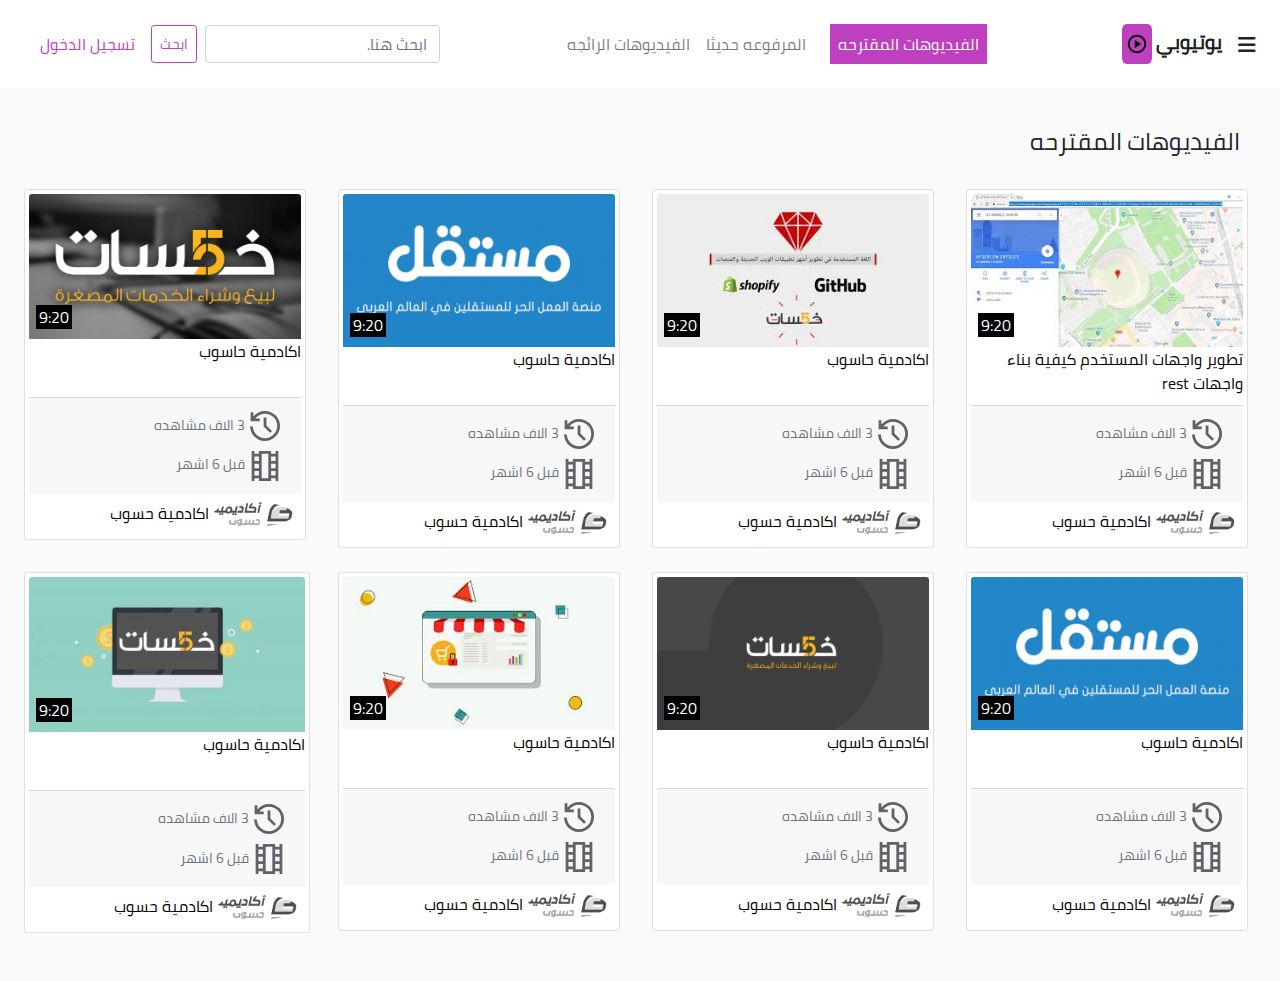
<file: index.html>
<!DOCTYPE html>
<html lang="er" dir="rtl">

<head>
  <meta charset="UTF-8">
  <meta name="viewport" content="width=device-width, initial-scale=1.0">
  <title>يوتيوبي</title>
  <link rel="stylesheet" href="bootstrap.rtl.css">
  <link rel="stylesheet" href="css/style.css">
  <link rel="stylesheet" href="https://cdnjs.cloudflare.com/ajax/libs/font-awesome/6.4.0/css/all.min.css">
  <!-- jQuery and JS bundle w/ Popper.js -->

  <!--fonawsem-->
</head>
<body>
  <div class="layer"></div>
  <div id="top-menu">
    <div class="container-fluid">
      <!--
            navbar(الصنف الرئيسي)
            navbar-expand-lg( تمدد العناصر على طول القائمه ما دامت الشاشه lg or xlg)
            navbar-light bg-light(الاصناف المسوله عن لون القائمه)
            fixed-top(لتثبيت القائمه في اعلى الصفحه) 
            navbar-brand(يستخدم لكتابة العنوان لل قائمه)
            -->
      <nav class="navbar navbar-expand-lg navbar-light bg-light fixed-top p-4">
        <i class="fa-solid fa-bars fa-lg" id="toggler"></i>
       <b> 
        <a class="navbar-brand ms-3" href="index.html">يوتيوبي
        <svg class="icon-video p-1" xmlns="http://www.w3.org/2000/svg" height="40px" viewBox="0 -960 960 960" width="30px" fill="#000000"><path d="m380-300 280-180-280-180v360ZM480-80q-83 0-156-31.5T197-197q-54-54-85.5-127T80-480q0-83 31.5-156T197-763q54-54 127-85.5T480-880q83 0 156 31.5T763-763q54 54 85.5 127T880-480q0 83-31.5 156T763-197q-54 54-127 85.5T480-80Zm0-80q134 0 227-93t93-227q0-134-93-227t-227-93q-134 0-227 93t-93 227q0 134 93 227t227 93Zm0-320Z"/></svg>
      </a>
    </b>
        <!--الزر المسؤل عن اضهار القائمه في حال كانت الشاشات md s xs-->
       
        <!--collapse navbar-collapse(مسؤل عن تنضيم العناصر في القائمه)
      nav-item active(خاصه بالعناصر داخل القائمه )
      nav-link(خاصه في الروابط )
      sr-only(تنسيق المحتوى المخفى المطلوب وجوده من اجل بعض التقنيات مثل قارات الشاشه)
      -->
        <div class="collapse navbar-collapse" id="navbarSupportedContent">
          <ul class="navbar-nav mx-lg-auto">
            <li class="nav-item first-list-element ps-lg-0">
              <a class="nav-link" href="index.html" tabindex="1">الفيديوهات المقترحه </a>
            </li>
            <li class="nav-item ">
              <a class="nav-link ms-lg-3" href="#">المرفوعه حديثا</a>
            </li>
            <!--القائمه المنسدله
        tabindex="1"(لتحديد عناصر القائمه عن طريق ال tap
        اذا كانت القيمه سالبه يعني ان هاذا العنصر معطل
        ويجب اضافت ال aria-disabled="true"
        )
        -->

            <li class="nav-item">
              <a class="nav-link " href="#">  الفيديوهات الرائجه</a>
            </li>
            </ul>


          <!--لاننا نستخدم ملف  css right to lft
          فعندما نريد ان نضيف مسافه على اليمين نضيفها على اليسار والعكس صحيح

          btn-danger(اعطاء لون )
          btn-outline-danger(لون عند التمرير)
          btn-sm(زر صغير)
          btn-block(لمتداد الزر على طول الحاويه)
            -->
          <div class="d-flex my-2 my-lg-0">
            <input class="form-control me-sm-2 form-hide" type="search" placeholder="ابحث هنا." aria-label="Search">
            <button  onclick="location.href='search.html';" class="btn btn-sm my-2 my-sm-0 form-hide" type="submit">ابحث</button>
                        
          </div>
              
        </div>
        <i class="fas fa-search me-4 search-icon"></i><!-- يقونه سوف تضهر عند تصغير حجم الشاشه-->
        <a class="nav-link login" href="#" data-bs-toggle="modal" data-bs-target="#loginModel"
        tabindex="-1"> تسجيل الدخول</a>
      </nav>
      <input type="search" class="form-control search-input " placeholder="ابحث هنا">
      <!-- حقل بحث سوف يضهر عند تصغير الشاشه-->
    <!-- Modal 
 -->
    <div class="modal fade " id="loginModel" tabindex="-1">
      <div class="modal-dialog modal-dialog-centered">
        <div class="modal-content">
          <div class="modal-header">
            <h5 class="modal-title" id="exampleModalLabel">تسجيل الدخول</h5>
            <button type="button" class="btn-close" data-bs-dismiss="modal" aria-label="Close"></button>
          </div>
          <div class="modal-body">
            <form>
              <div class="form-group">
                <label for="email" class="col-form-label">البريد الكتروني</label>
                <input type="email" class="form-control" id="email">
              </div>
              <div class="form-group">
                <label for="password" class="col-form-label">كلمة المرور</label>
                <input type="password" class="form-control" id="password">
              </div>
            </form>
          </div>
          <div class="modal-footer">
            <a href="">نسيت كلمة المرور</a>
            <a href="" class="mx-auto">انشاء حساب</a>
            <button type="button" class="btn btn-outline-primary">دخول</button>
          </div>
        </div>
      </div>
    </div>
    <!--side navbar-->
    <div class="row pt-4">
      <div class="wrap pt-4">
        <div class="sidepar">
          <ul class="list-group list-group-flush ps-1">
              <a href="index.html" class="list-group-item list-group-item-action">
                <i class="fas fa-home me-2 purple"></i>الصفحه الرئيسيه 
              </a>

              <a href="index.html" class="list-group-item list-group-item-action">
                <i class="fa-solid fa-video me-2 purple"></i> الفيديوهات المقترحه
              </a>
              
              <a href="index.html" class="list-group-item list-group-item-action">
                <i class="fa-solid fa-plus me-2 purple"></i> المرفوعه حديثا
              </a>

              <a href="index.html" class="list-group-item list-group-item-action">
                <i class="fa-solid fa-fire me-2 purple"></i>  الفيديوهات الرائجه

              </a>

              <a href="index.html" class="list-group-item list-group-item-action">
                <i class="fa-solid fa-circle-play me-2 purple"></i>    فيديوهاتي
              </a>

              <a href="log.html" class="list-group-item list-group-item-action">
                <i class="fa-solid fa-hourglass me-2 purple"></i>    سجل المشاهده  
              </a>

              <a href="index.html" class="list-group-item list-group-item-action">
                <i class="far fa-share-square me-2 purple"></i> الاشتراكات 
              </a>

              <a href="index.html" class="list-group-item list-group-item-action">
                <i class="fas fa-film me-2 purple"></i>الافلام والعروض
              </a>

              <a href="index.html" class="list-group-item list-group-item-action">
                <i class="fas fa-gamepad me-2 purple"></i>العاب الفيديو
              </a>

              <a href="index.html" class="list-group-item list-group-item-action">
                <i class="fas fa-tshirt me-2 purple"></i>الموضه والجمال 
              </a>

              <a href="index.html" class="list-group-item list-group-item-action">
                <i class="fa-solid fa-book me-2 purple"></i> محتوى تعليمي
              </a>

              <a href="index.html" class="list-group-item list-group-item-action">
                <i class="fas fa-cog me-2 purple"></i> الاعدادات
              </a>

              <a href="index.html" class="list-group-item list-group-item-action">
                <i class="fas fa-question me-2 purple"></i> مساعده
              </a>

              <a href="https://academy.hsoub.com/">
            دورة تطوير واجهات المستخدم<br>
            اكادمية حسوب 2024 &copy;
              </a>
             </ul>
        </div>
      </div>
    </div>
    <!--cards-->
    <br>
    <div class="content  m-4 ">
      <div class="py-3">
        <h4 class="ms-3 my-3">الفيديوهات المقترحه</h4>
      </div>
      <div class="row">
        <div class="col-sm-6 col-md-4 col-lg-3">
          <div class="card mb-4 p-1 ms-2">
            
            <!--icons and time-->
            <div class="card-icons">
              <a href="watch.html">
                <img src="image/restful.jpg" class="card-img-top" alt="...">
                <time>9:20</time>
                <svg class="play" xmlns="http://www.w3.org/2000/svg" height="40px" viewBox="0 -960 960 960" width="40px"><path d="M382-306.67 653.33-480 382-653.33v346.66ZM480-80q-82.33 0-155.33-31.5-73-31.5-127.34-85.83Q143-251.67 111.5-324.67T80-480q0-83 31.5-156t85.83-127q54.34-54 127.34-85.5T480-880q83 0 156 31.5T763-763q54 54 85.5 127T880-480q0 82.33-31.5 155.33-31.5 73-85.5 127.34Q709-143 636-111.5T480-80Zm0-66.67q139.33 0 236.33-97.33t97-236q0-139.33-97-236.33t-236.33-97q-138.67 0-236 97-97.33 97-97.33 236.33 0 138.67 97.33 236 97.33 97.33 236 97.33ZM480-480Z"/></svg>
              </a>
            
            </div>
            <a href="watch.html">
              <div class="card-body p-0">
                <p class="card-title">  تطوير واجهات المستخدم  كيفية بناء واجهات rest</p>
              </div>
            </a>
            <div class="card-footer">
              <small class="text-muted">
                <span class="d-block"><img src="awsem/clock.svg"><span>3 الاف مشاهده</span></span>
                <img src="awsem/film.svg"><span>قبل 6 اشهر</span>
              </small>
            </div>
            <a href="chanel.html">
              <img src="image/HsoubAcademyLogo.png" alt="alternetText" class="rounded-circle my-2 ms-2 img-width" width="100px">
              <span class="card-text">اكادمية حسوب</span>
            </a>
          </div>
        </div>
        <!--cards2-->
        <div class="col-sm-6 col-md-4 col-lg-3">
          <div class="card mb-4 p-1 ms-2">
             <!--icons and time-->
             <div class="card-icons">
              <a href="watch.html">
                <img src="image/ruby1.jpg" class="card-img-top" alt="...">
                <time>9:20</time>
                <svg class="play" xmlns="http://www.w3.org/2000/svg" height="40px" viewBox="0 -960 960 960" width="40px"><path d="M382-306.67 653.33-480 382-653.33v346.66ZM480-80q-82.33 0-155.33-31.5-73-31.5-127.34-85.83Q143-251.67 111.5-324.67T80-480q0-83 31.5-156t85.83-127q54.34-54 127.34-85.5T480-880q83 0 156 31.5T763-763q54 54 85.5 127T880-480q0 82.33-31.5 155.33-31.5 73-85.5 127.34Q709-143 636-111.5T480-80Zm0-66.67q139.33 0 236.33-97.33t97-236q0-139.33-97-236.33t-236.33-97q-138.67 0-236 97-97.33 97-97.33 236.33 0 138.67 97.33 236 97.33 97.33 236 97.33ZM480-480Z"/></svg>
              </a>
            
            </div>
            <a href="watch.html">
              <div class="card-body p-0">
                <p class="card-title">اكادمية حاسوب</p>
              </div>
            </a>
            <div class="card-footer">
              <small class="text-muted">
                <span class="d-block"><img src="awsem/clock.svg"><span>3 الاف مشاهده</span></span>
                <img src="awsem/film.svg"><span>قبل 6 اشهر</span>
              </small>
            </div>
            <a href="chanel.html">
              <img src="image/HsoubAcademyLogo.png" alt="alternetText" class="rounded-circle my-2 ms-2 img-width" width="100px">
              <soan class="card-text">اكادمية حسوب</soan>
            </a>
          </div>
        </div>
        <!--cards 3-->
        <div class="col-sm-6 col-md-4 col-lg-3">
          <div class="card mb-4 p-1 ms-2">
             <!--icons and time-->
             <div class="card-icons">
              <a href="watch.html">
                <img src="image/mostaql.png" class="card-img-top" alt="...">
                <time>9:20</time>
                <svg class="play" xmlns="http://www.w3.org/2000/svg" height="40px" viewBox="0 -960 960 960" width="40px"><path d="M382-306.67 653.33-480 382-653.33v346.66ZM480-80q-82.33 0-155.33-31.5-73-31.5-127.34-85.83Q143-251.67 111.5-324.67T80-480q0-83 31.5-156t85.83-127q54.34-54 127.34-85.5T480-880q83 0 156 31.5T763-763q54 54 85.5 127T880-480q0 82.33-31.5 155.33-31.5 73-85.5 127.34Q709-143 636-111.5T480-80Zm0-66.67q139.33 0 236.33-97.33t97-236q0-139.33-97-236.33t-236.33-97q-138.67 0-236 97-97.33 97-97.33 236.33 0 138.67 97.33 236 97.33 97.33 236 97.33ZM480-480Z"/></svg>
              </a>
            
            </div>
            <a href="watch.html">
              <div class="card-body p-0">
                <p class="card-title">اكادمية حاسوب</p>
              </div>
            </a>
            <div class="card-footer">
              <small class="text-muted">
                <span class="d-block"><img src="awsem/clock.svg"><span>3 الاف مشاهده</span></span>
                <img src="awsem/film.svg"><span>قبل 6 اشهر</span>
              </small>
            </div>
            <a href="chanel.html">
              <img src="image/HsoubAcademyLogo.png" alt="alternetText" class="rounded-circle my-2 ms-2 img-width" width="100px">
              <soan class="card-text">اكادمية حسوب</soan>
            </a>
          </div>
        </div>
        <!--cards 4-->
        <div class="col-sm-6 col-md-4 col-lg-3">
          <div class="card mb-4 p-1 ms-2">
             <!--icons and time-->
             <div class="card-icons">
              <a href="watch.html">
                <img src="image/72img.png" class="card-img-top" alt="...">
                <time>9:20</time>
                <svg class="play" xmlns="http://www.w3.org/2000/svg" height="40px" viewBox="0 -960 960 960" width="40px"><path d="M382-306.67 653.33-480 382-653.33v346.66ZM480-80q-82.33 0-155.33-31.5-73-31.5-127.34-85.83Q143-251.67 111.5-324.67T80-480q0-83 31.5-156t85.83-127q54.34-54 127.34-85.5T480-880q83 0 156 31.5T763-763q54 54 85.5 127T880-480q0 82.33-31.5 155.33-31.5 73-85.5 127.34Q709-143 636-111.5T480-80Zm0-66.67q139.33 0 236.33-97.33t97-236q0-139.33-97-236.33t-236.33-97q-138.67 0-236 97-97.33 97-97.33 236.33 0 138.67 97.33 236 97.33 97.33 236 97.33ZM480-480Z"/></svg>
              </a>
            
            </div>
            <a href="watch.html">
              <div class="card-body p-0">
                <p class="card-title">اكادمية حاسوب</p>
              </div>
            </a>
            <div class="card-footer">
              <small class="text-muted">
                <span class="d-block"><img src="awsem/clock.svg"><span>3 الاف مشاهده</span></span>
                <img src="awsem/film.svg"><span>قبل 6 اشهر</span>
              </small>
            </div>
            <a href="chanel.html">
              <img src="image/HsoubAcademyLogo.png" alt="alternetText" class="rounded-circle my-2 ms-2 img-width" width="100px">
              <span class="card-text">اكادمية حسوب</span>
            </a>
          </div>
        </div>
        <!--cards 5-->
        <div class="col-sm-6 col-md-4 col-lg-3">
          <div class="card mb-4 p-1 ms-2">
             <!--icons and time-->
             <div class="card-icons">
              <a href="watch.html">
                <img src="image/mostaql.png" class="card-img-top" alt="...">
                <time>9:20</time>
                <svg class="play"xmlns="http://www.w3.org/2000/svg" height="40px" viewBox="0 -960 960 960" width="40px"><path d="M382-306.67 653.33-480 382-653.33v346.66ZM480-80q-82.33 0-155.33-31.5-73-31.5-127.34-85.83Q143-251.67 111.5-324.67T80-480q0-83 31.5-156t85.83-127q54.34-54 127.34-85.5T480-880q83 0 156 31.5T763-763q54 54 85.5 127T880-480q0 82.33-31.5 155.33-31.5 73-85.5 127.34Q709-143 636-111.5T480-80Zm0-66.67q139.33 0 236.33-97.33t97-236q0-139.33-97-236.33t-236.33-97q-138.67 0-236 97-97.33 97-97.33 236.33 0 138.67 97.33 236 97.33 97.33 236 97.33ZM480-480Z"/></svg>              </a>
            
            </div>
            <a href="watch.html">
              <div class="card-body p-0">
                <p class="card-title">اكادمية حاسوب</p>
              </div>
            </a>
            <div class="card-footer">
              <small class="text-muted">
                <span class="d-block"><img src="awsem/clock.svg"><span>3 الاف مشاهده</span></span>
                <img src="awsem/film.svg"><span>قبل 6 اشهر</span>
              </small>
            </div>
            <a href="chanel.html">
              <img src="image/HsoubAcademyLogo.png" alt="alternetText" class="rounded-circle my-2 ms-2 img-width" width="100px">
              <span class="card-text">اكادمية حسوب</span>
            </a>
          </div>
        </div>
        <!--cards 6-->
        <div class="col-sm-6 col-md-4 col-lg-3">
          <div class="card mb-4 p-1 ms-2">
             <!--icons and time-->
             <div class="card-icons">
              <a href="watch.html">
                <img src="image/khamsat1.png" class="card-img-top" alt="...">
                <time>9:20</time>
                <svg class="play" xmlns="http://www.w3.org/2000/svg" height="40px" viewBox="0 -960 960 960" width="40px"><path d="M382-306.67 653.33-480 382-653.33v346.66ZM480-80q-82.33 0-155.33-31.5-73-31.5-127.34-85.83Q143-251.67 111.5-324.67T80-480q0-83 31.5-156t85.83-127q54.34-54 127.34-85.5T480-880q83 0 156 31.5T763-763q54 54 85.5 127T880-480q0 82.33-31.5 155.33-31.5 73-85.5 127.34Q709-143 636-111.5T480-80Zm0-66.67q139.33 0 236.33-97.33t97-236q0-139.33-97-236.33t-236.33-97q-138.67 0-236 97-97.33 97-97.33 236.33 0 138.67 97.33 236 97.33 97.33 236 97.33ZM480-480Z"/></svg>
              </a>
            
            </div>
            <a href="watch.html">
              <div class="card-body p-0">
                <p class="card-title">اكادمية حاسوب</p>
              </div>
            </a>
            <div class="card-footer">
              <small class="text-muted">
                <span class="d-block"><img src="awsem/clock.svg"><span>3 الاف مشاهده</span></span>
                <img src="awsem/film.svg"><span>قبل 6 اشهر</span>
              </small>
            </div>
            <a href="chanel.html">
              <img src="image/HsoubAcademyLogo.png" alt="alternetText" class="rounded-circle my-2 ms-2 img-width" width="100px">
              <span class="card-text">اكادمية حسوب</span>
            </a>
          </div>
        </div>
        <!--cards7-->
        <div class="col-sm-6 col-md-4 col-lg-3">
          <div class="card mb-4 p-1 ms-2">
             <!--icons and time-->
             <div class="card-icons">
              <a href="watch.html">
                <img src="image/php.jpg" class="card-img-top" alt="...">
                <time>9:20</time>
                <svg class="play" xmlns="http://www.w3.org/2000/svg" height="40px" viewBox="0 -960 960 960" width="40px"><path d="M382-306.67 653.33-480 382-653.33v346.66ZM480-80q-82.33 0-155.33-31.5-73-31.5-127.34-85.83Q143-251.67 111.5-324.67T80-480q0-83 31.5-156t85.83-127q54.34-54 127.34-85.5T480-880q83 0 156 31.5T763-763q54 54 85.5 127T880-480q0 82.33-31.5 155.33-31.5 73-85.5 127.34Q709-143 636-111.5T480-80Zm0-66.67q139.33 0 236.33-97.33t97-236q0-139.33-97-236.33t-236.33-97q-138.67 0-236 97-97.33 97-97.33 236.33 0 138.67 97.33 236 97.33 97.33 236 97.33ZM480-480Z"/></svg>
              </a>
            
            </div>
            <a href="watch.html">
              <div class="card-body p-0">
                <p class="card-title">اكادمية حاسوب</p>
              </div>
            </a>
            <div class="card-footer">
              <small class="text-muted">
                <span class="d-block"><img src="awsem/clock.svg"><span>3 الاف مشاهده</span></span>
                <img src="awsem/film.svg"><span>قبل 6 اشهر</span>
              </small>
            </div>
            <a href="chanel.html">
              <img src="image/HsoubAcademyLogo.png" alt="alternetText" class="rounded-circle my-2 ms-2 img-width" width="100px">
              <span class="card-text">اكادمية حسوب</span>
            </a>
          </div>
        </div>
        <!--cards 8-->
        <div class="col-sm-6 col-md-4 col-lg-3">
          <!--body-->
          <div class="card mb-4 p-1 ms-1">
             <!--icons and time-->
            <div class="card-icons">
              <a href="watch.html">
                <img src="image/khamsat2.jpg" class="card-img-top" alt="...">
                <time>9:20</time>
                <svg class="play" xmlns="http://www.w3.org/2000/svg" height="40px" viewBox="0 -960 960 960" width="40px"><path d="M382-306.67 653.33-480 382-653.33v346.66ZM480-80q-82.33 0-155.33-31.5-73-31.5-127.34-85.83Q143-251.67 111.5-324.67T80-480q0-83 31.5-156t85.83-127q54.34-54 127.34-85.5T480-880q83 0 156 31.5T763-763q54 54 85.5 127T880-480q0 82.33-31.5 155.33-31.5 73-85.5 127.34Q709-143 636-111.5T480-80Zm0-66.67q139.33 0 236.33-97.33t97-236q0-139.33-97-236.33t-236.33-97q-138.67 0-236 97-97.33 97-97.33 236.33 0 138.67 97.33 236 97.33 97.33 236 97.33ZM480-480Z"/></svg>
              </a>
            
            </div>

            <a href="watch.html">
              <div class="card-body p-0">
                <p class="card-title">اكادمية حاسوب</p>
              </div>
            </a>
            <!--footer-->
            <div class="card-footer">
              <small class="text-muted">
                <span class="d-block"><img src="awsem/clock.svg"><span>3 الاف مشاهده</span></span>
                <img src="awsem/film.svg"><span>قبل 6 اشهر</span>
              </small>
            </div>
            <a href="chanel.html">
              <img src="image/HsoubAcademyLogo.png" alt="alternetText" class="rounded-circle my-2 ms-2 img-width" width="100px">
              <span class="card-text">اكادمية حسوب</span>
            </a>
          </div>
        </div>

      </div>
    </div>
  </div>
</div>

  <script src="https://code.jquery.com/jquery-3.6.0.min.js"></script>

  <script src="js/bootstrap.js"></script>
  <script src="js/popper.min.js"></script>
    <script src="js/index.js"></script>
</body>
</html>
</file>
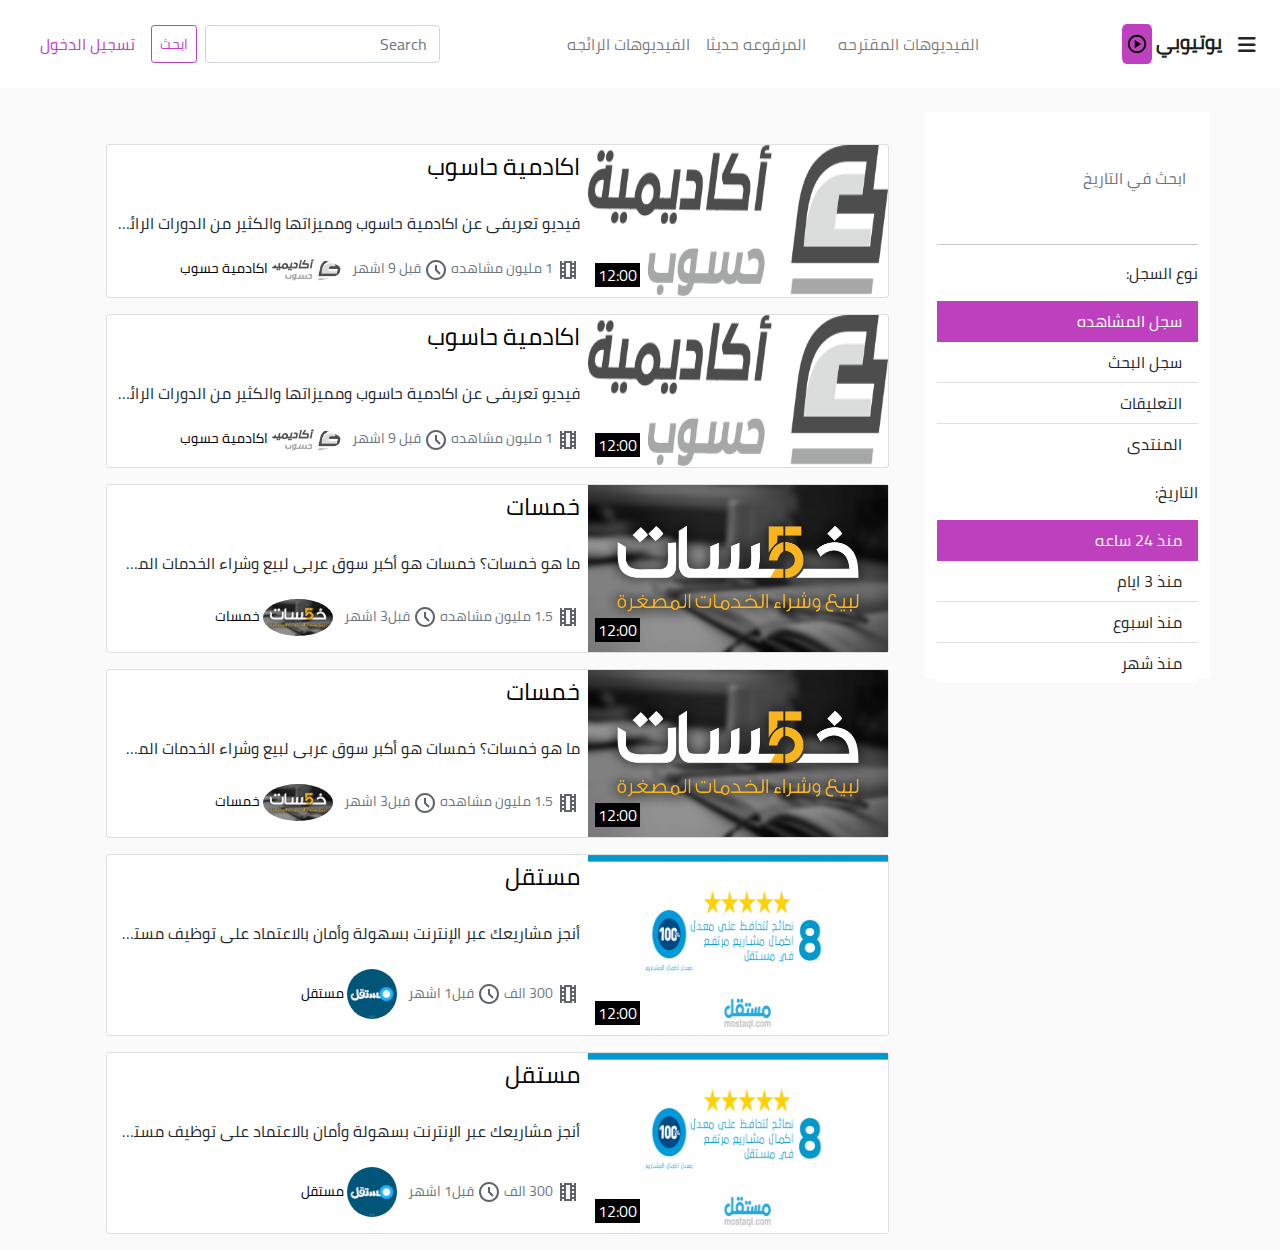
<file: log.html>
<!DOCTYPE html>
<html lang="er" dir="rtl">

<head>
  <meta charset="UTF-8">
  <meta name="viewport" content="width=device-width, initial-scale=1.0">
  <title>سجل يوتيوبي</title>
  <link rel="stylesheet" href="bootstrap.rtl.css">
  <link rel="stylesheet" href="css/style.css">
  <link rel="stylesheet" href="css/log.css">
  <link rel="stylesheet" href="https://cdnjs.cloudflare.com/ajax/libs/font-awesome/6.4.0/css/all.min.css">
  <!-- jQuery and JS bundle w/ Popper.js -->

  <!--fonawsem-->
</head>

<body>
  <div class="layer"></div>

  <div id="top-menu">
    <div class="container-fluid">
      <!--
            navbar(الصنف الرئيسي)
            navbar-expand-lg( تمدد العناصر على طول القائمه ما دامت الشاشه lg or xlg)
            navbar-light bg-light(الاصناف المسوله عن لون القائمه)
            fixed-top(لتثبيت القائمه في اعلى الصفحه) 
            navbar-brand(يستخدم لكتابة العنوان لل قائمه)  
            -->
            <nav class="navbar navbar-expand-lg navbar-light bg-light fixed-top p-4">
              <i class="fa-solid fa-bars fa-lg" id="toggler"></i>
             <b> 
              <a class="navbar-brand ms-3" href="index.html">يوتيوبي
              <svg class="icon-video p-1" xmlns="http://www.w3.org/2000/svg" height="40px" viewBox="0 -960 960 960" width="30px" fill="#000000"><path d="m380-300 280-180-280-180v360ZM480-80q-83 0-156-31.5T197-197q-54-54-85.5-127T80-480q0-83 31.5-156T197-763q54-54 127-85.5T480-880q83 0 156 31.5T763-763q54 54 85.5 127T880-480q0 83-31.5 156T763-197q-54 54-127 85.5T480-80Zm0-80q134 0 227-93t93-227q0-134-93-227t-227-93q-134 0-227 93t-93 227q0 134 93 227t227 93Zm0-320Z"/></svg>
            </a>
          </b>
              <!--الزر المسؤل عن اضهار القائمه في حال كانت الشاشات md s xs-->
             
              <!--collapse navbar-collapse(مسؤل عن تنضيم العناصر في القائمه)
            nav-item active(خاصه بالعناصر داخل القائمه )
            nav-link(خاصه في الروابط )
            sr-only(تنسيق المحتوى المخفى المطلوب وجوده من اجل بعض التقنيات مثل قارات الشاشه)
            -->
              <div class="collapse navbar-collapse" id="navbarSupportedContent">
                <ul class="navbar-nav mx-lg-auto">
                  <li class="nav-item  ps-lg-0">
                    <a class="nav-link" href="index.html" tabindex="1">الفيديوهات المقترحه </a>
                  </li>
                  <li class="nav-item ">
                    <a class="nav-link ms-lg-3" href="#">المرفوعه حديثا</a>
                  </li>
                  <!--القائمه المنسدله
              tabindex="1"(لتحديد عناصر القائمه عن طريق ال tap
              اذا كانت القيمه سالبه يعني ان هاذا العنصر معطل
              ويجب اضافت ال aria-disabled="true"
              )
              -->
      
                  <li class="nav-item">
                    <a class="nav-link " href="#">  الفيديوهات الرائجه</a>
                  </li>
                  </ul>
      
      
                <!--لاننا نستخدم ملف  css right to lft
                فعندما نريد ان نضيف مسافه على اليمين نضيفها على اليسار والعكس صحيح
      
                btn-danger(اعطاء لون )
                btn-outline-danger(لون عند التمرير)
                btn-sm(زر صغير)
                btn-block(لمتداد الزر على طول الحاويه)
                  -->
                <div class="d-flex my-2 my-lg-0">
                  <input class="form-control me-sm-2 form-hide" type="search" placeholder="Search" aria-label="Search">
                  <button  onclick="location.href='search.html';" class="btn btn-sm my-2 my-sm-0 form-hide" type="submit">ابحث</button>
                              
                </div>
                    
              </div>
              <i class="fas fa-search me-4 search-icon"></i>
              <a class="nav-link login" href="#" data-bs-toggle="modal" data-bs-target="#loginModel"
              tabindex="-1"> تسجيل الدخول</a>
            </nav>
            <input type="search" class="form-control search-input rtl" placeholder="ابحث هنا">
      
          <!-- Modal 
       -->
          <div class="modal fade" id="loginModel" tabindex="-1">
            <div class="modal-dialog modal-dialog-centered">
              <div class="modal-content">
                <div class="modal-header">
                  <h5 class="modal-title" id="exampleModalLabel">تسجيل الدخول</h5>
                  <button type="button" class="btn-close" data-bs-dismiss="modal" aria-label="Close"></button>
                </div>
                <div class="modal-body">
                  <form>
                    <div class="form-group">
                      <label for="email" class="col-form-label">البريد الكتروني</label>
                      <input type="email" class="form-control" id="email">
                    </div>
                    <div class="form-group">
                      <label for="password" class="col-form-label">كلمة المرور</label>
                      <input type="password" class="form-control" id="password">
                    </div>
                  </form>
                </div>
                <div class="modal-footer">
                  <a href="">نسيت كلمة المرور</a>
                  <a href="" class="mx-auto">انشاء حساب</a>
                  <button type="button" class="btn btn-outline-primary">دخول</button>
                </div>
              </div>
            </div>
          </div>
          <!--side navbar-->
          <div class="row pt-4">
            <div class="wrap pt-4">
              <div class="sidepar">
                <ul class="list-group list-group-flush ps-0">
                    <a href="index.html" class="list-group-item list-group-item-action">
                      <i class="fas fa-home me-2 purple"></i>الصفحه الرئيسيه 
                    </a>
      
                    <a href="index.html" class="list-group-item list-group-item-action">
                      <i class="fa-solid fa-video me-2 purple"></i> الفيديوهات المقترحه
                    </a>
                    
                    <a href="index.html" class="list-group-item list-group-item-action">
                      <i class="fa-solid fa-plus me-2 purple"></i> المرفوعه حديثا
                    </a>
      
                    <a href="index.html" class="list-group-item list-group-item-action">
                      <i class="fa-solid fa-fire me-2 purple"></i>  الفيديوهات الرائجه
      
                    </a>
      
                    <a href="index.html" class="list-group-item list-group-item-action">
                      <i class="fa-solid fa-circle-play me-2 purple"></i>    فيديوهاتي
                    </a>
      
                    <a href="log.html" class="list-group-item list-group-item-action">
                      <i class="fa-solid fa-hourglass me-2 purple"></i>    سجل المشاهده  
                    </a>
      
                    <a href="index.html" class="list-group-item list-group-item-action">
                      <i class="far fa-share-square me-2 purple"></i> الاشتراكات 
                    </a>
      
                    <a href="index.html" class="list-group-item list-group-item-action">
                      <i class="fas fa-film me-2 purple"></i>الافلام والعروض
                    </a>
      
                    <a href="index.html" class="list-group-item list-group-item-action">
                      <i class="fas fa-gamepad me-2 purple"></i>العاب الفيديو
                    </a>
      
                    <a href="index.html" class="list-group-item list-group-item-action">
                      <i class="fas fa-tshirt me-2 purple"></i>الموضه والجمال 
                    </a>
      
                    <a href="index.html" class="list-group-item list-group-item-action">
                      <i class="fa-solid fa-book me-2 purple"></i> محتوى تعليمي
                    </a>
      
                    <a href="index.html" class="list-group-item list-group-item-action">
                      <i class="fas fa-cog me-2 purple"></i> الاعدادات
                    </a>
      
                    <a href="index.html" class="list-group-item list-group-item-action">
                      <i class="fas fa-question me-2 purple"></i> مساعده
                    </a>
      
                    <a href="https://academy.hsoub.com/">
                  دورة تطوير واجهات المستخدم<br>
                  اكادمية حسوب 2024 &copy;
                    </a>
                   </ul>
              </div>
            </div>
          </div>
          </div>
          </div>
      
   <!--hastory search and list-->
  <div class="hastory-page mt-5">
    <div class="container">
      <div class="row">
        <!--list-->
        <div class="col-lg-3 mt-3 mb-4 list-background-color">
<input type="search" placeholder="ابحث في التاريخ" class="form-control my-5 border-0">
<hr>
<label class="mb-3">نوع السجل:</label>
<div class="list-group  list-group-flush pe-0" id="list-tab">
  <a class="list-group-item list-group-item-action active" id="list-home-list" data-bs-toggle="list" href="#list-home" >سجل المشاهده</a>
  <a class="list-group-item list-group-item-action" id="list-profile-list" data-bs-toggle="list" href="#list-profile">سجل البحث</a>
  <a class="list-group-item list-group-item-action" id="list-messages-list" data-bs-toggle="list" href="#list-messages">التعليقات</a>
  <a class="list-group-item list-group-item-action" id="list-settings-list" data-bs-toggle="list" href="#list-settings">المنتدى</a>
</div>  
<label class="my-3"> التاريخ:</label>
<div class="list-group  list-group-flush pe-0" id="list-tab">
  <a class="list-group-item list-group-item-action active" id="list-home-list" data-bs-toggle="list" href="#list-home"> منذ 24 ساعه</a>
  <a class="list-group-item list-group-item-action" id="list-profile-list" data-bs-toggle="list" href="#list-profile">منذ 3 ايام</a>
  <a class="list-group-item list-group-item-action" id="list-messages-list" data-bs-toggle="list" href="#list-messages">منذ اسبوع </a>
  <a class="list-group-item list-group-item-action" id="list-settings-list" data-bs-toggle="list" href="#list-settings">منذ شهر</a>
</div>       
</div>
        
        <!--history searsh-->
        <div class="col-lg-9 mt-5">
          <div class="container ">
            <div class="row">
                <div class="col-12">
                    <div class="card mb-3">
                        <div class="card-horizontal d-md-flex d-block">
                            <div class="card-icons">
                               <a href="watch.html"><img class="img" src="image/HsoubAcademyLogo.png" alt="Card image cap" width="300px" height="150px"></a>
                               <time>12:00</time>
                               <i class="fas fa-play fa-2x play"></i>
                               <i class="fas fa-times  play remove"></i>
                              </div>
                            <div class="card-body p-2">
                              <a href="watch.html" class="text-decoration-none"> <h4 class="card-title">اكادمية حاسوب</h4></a>
                               <p class="card-text"> فيديو تعريفي عن اكادمية حاسوب ومميزاتها والكثير من الدورات الرائعه التي تقودك للاحتراف في عالم البرمجه فيديو تعريفي عن اكادمية حاسوب ومميزاتها والكثير من الدورات الرائعه التي تقودك للاحتراف في عالم البرمجه</p>
                                <small class="text-muted"><svg xmlns="http://www.w3.org/2000/svg" height="24px" viewBox="0 -960 960 960" width="24px" fill="#5f6368"><path d="M160-120v-720h80v80h80v-80h320v80h80v-80h80v720h-80v-80h-80v80H320v-80h-80v80h-80Zm80-160h80v-80h-80v80Zm0-160h80v-80h-80v80Zm0-160h80v-80h-80v80Zm400 320h80v-80h-80v80Zm0-160h80v-80h-80v80Zm0-160h80v-80h-80v80ZM400-200h160v-560H400v560Zm0-560h160-160Z"/></svg>
                                  1 مليون مشاهده 
                                  <svg xmlns="http://www.w3.org/2000/svg" height="24px" viewBox="0 -960 960 960" width="24px" fill="#5f6368"><path d="m612-292 56-56-148-148v-184h-80v216l172 172ZM480-80q-83 0-156-31.5T197-197q-54-54-85.5-127T80-480q0-83 31.5-156T197-763q54-54 127-85.5T480-880q83 0 156 31.5T763-763q54 54 85.5 127T880-480q0 83-31.5 156T763-197q-54 54-127 85.5T480-80Zm0-400Zm0 320q133 0 226.5-93.5T800-480q0-133-93.5-226.5T480-800q-133 0-226.5 93.5T160-480q0 133 93.5 226.5T480-160Z"/></svg>
                                  قبل 9 اشهر
                                  <a href="chanel.html" class="text-decoration-none block-icon-name">
                                    <img src="image/HsoubAcademyLogo.png" alt="alternetText" class="rounded-circle my-2 ms-2" width="70px">
                                    <span class="card-text">اكادمية حسوب</span>
                                    </a>
                                </small>
      
                              </div>
                        </div>
                       
                    </div>
                </div>
                <div class="col-12">
                  <div class="card mb-3">
                      <div class="card-horizontal d-md-flex d-block">
                          <div class="card-icons">
                             <a href="watch.html"><img class="img" src="image/HsoubAcademyLogo.png" alt="Card image cap" width="300px" height="150px"></a>
                             <time>12:00</time>
                             <i class="fas fa-play fa-2x play"></i>
                             <i class="fas fa-times  play remove"></i>
                            </div>
                          <div class="card-body p-2">
                            <a href="watch.html" class="text-decoration-none"> <h4 class="card-title">اكادمية حاسوب</h4></a>
                             <p class="card-text"> فيديو تعريفي عن اكادمية حاسوب ومميزاتها والكثير من الدورات الرائعه التي تقودك للاحتراف في عالم البرمجه فيديو تعريفي عن اكادمية حاسوب ومميزاتها والكثير من الدورات الرائعه التي تقودك للاحتراف في عالم البرمجه</p>
                              <small class="text-muted"><svg xmlns="http://www.w3.org/2000/svg" height="24px" viewBox="0 -960 960 960" width="24px" fill="#5f6368"><path d="M160-120v-720h80v80h80v-80h320v80h80v-80h80v720h-80v-80h-80v80H320v-80h-80v80h-80Zm80-160h80v-80h-80v80Zm0-160h80v-80h-80v80Zm0-160h80v-80h-80v80Zm400 320h80v-80h-80v80Zm0-160h80v-80h-80v80Zm0-160h80v-80h-80v80ZM400-200h160v-560H400v560Zm0-560h160-160Z"/></svg>
                                1 مليون مشاهده 
                                <svg xmlns="http://www.w3.org/2000/svg" height="24px" viewBox="0 -960 960 960" width="24px" fill="#5f6368"><path d="m612-292 56-56-148-148v-184h-80v216l172 172ZM480-80q-83 0-156-31.5T197-197q-54-54-85.5-127T80-480q0-83 31.5-156T197-763q54-54 127-85.5T480-880q83 0 156 31.5T763-763q54 54 85.5 127T880-480q0 83-31.5 156T763-197q-54 54-127 85.5T480-80Zm0-400Zm0 320q133 0 226.5-93.5T800-480q0-133-93.5-226.5T480-800q-133 0-226.5 93.5T160-480q0 133 93.5 226.5T480-160Z"/></svg>
                                قبل 9 اشهر
                                <a href="chanel.html" class="text-decoration-none block-icon-name">
                                  <img src="image/HsoubAcademyLogo.png" alt="alternetText" class="rounded-circle my-2 ms-2" width="70px">
                                  <span class="card-text">اكادمية حسوب</span>
                                  </a>
                              </small>
      
                            </div>
                      </div>
                     
                  </div>
              </div>
              <div class="col-12">
                <div class="card mb-3">
                    <div class="card-horizontal d-md-flex d-block">
                        <div class="card-icons">
                           <a href="watch.html"><img class="img" src="image/72img.png" alt="Card image cap" width="300px" height="150px">
                          </a>
                          <i class="fas fa-play fa-2x play"></i>
                           <time>12:00</time>
                           <i class="fas fa-times  play remove"></i>
                          </div>
                        <div class="card-body p-2">
                          <a href="watch.html" class="text-decoration-none"> <h4 class="card-title">خمسات </h4></a>
                           <p class="card-text">ما هو خمسات؟ خمسات هو أكبر سوق عربي لبيع وشراء الخدمات المصغرة. يجمع خمسات بين الشباب العربي الموهوب المستعد لتقديم خبراته ومهاراته على شكل خدمات مصغرة بأسعار  </p>
                            <small class="text-muted"><svg xmlns="http://www.w3.org/2000/svg" height="24px" viewBox="0 -960 960 960" width="24px" fill="#5f6368"><path d="M160-120v-720h80v80h80v-80h320v80h80v-80h80v720h-80v-80h-80v80H320v-80h-80v80h-80Zm80-160h80v-80h-80v80Zm0-160h80v-80h-80v80Zm0-160h80v-80h-80v80Zm400 320h80v-80h-80v80Zm0-160h80v-80h-80v80Zm0-160h80v-80h-80v80ZM400-200h160v-560H400v560Zm0-560h160-160Z"/></svg>
                             1.5 مليون مشاهده 
                              <svg xmlns="http://www.w3.org/2000/svg" height="24px" viewBox="0 -960 960 960" width="24px" fill="#5f6368"><path d="m612-292 56-56-148-148v-184h-80v216l172 172ZM480-80q-83 0-156-31.5T197-197q-54-54-85.5-127T80-480q0-83 31.5-156T197-763q54-54 127-85.5T480-880q83 0 156 31.5T763-763q54 54 85.5 127T880-480q0 83-31.5 156T763-197q-54 54-127 85.5T480-80Zm0-400Zm0 320q133 0 226.5-93.5T800-480q0-133-93.5-226.5T480-800q-133 0-226.5 93.5T160-480q0 133 93.5 226.5T480-160Z"/></svg>
                              قبل3 اشهر
                              <a href="chanel.html" class="text-decoration-none block-icon-name">
                                <img src="image/72img.png" alt="alternetText" class="rounded-circle my-2 ms-2" width="70px">
                                <span class="card-text">خمسات</span>
                              </a>
                            </small>
      
                          </div>
                    </div>
                   
                </div>
            </div>
            <div class="col-12">
              <div class="card mb-3">
                  <div class="card-horizontal d-md-flex d-block">
                      <div class="card-icons">
                         <a href="watch.html"><img class="img" src="image/72img.png" alt="Card image cap" width="300px" height="150px"></a>
                         <time>12:00</time>
                         <i class="fas fa-play fa-2x play"></i>
                         <i class="fas fa-times  play remove"></i>
                        </div>
                      <div class="card-body p-2">
                        <a href="watch.html" class="text-decoration-none"> <h4 class="card-title">خمسات </h4></a>
                         <p class="card-text">ما هو خمسات؟ خمسات هو أكبر سوق عربي لبيع وشراء الخدمات المصغرة. يجمع خمسات بين الشباب العربي الموهوب المستعد لتقديم خبراته ومهاراته على شكل خدمات مصغرة بأسعار  </p>
                          <small class="text-muted"><svg xmlns="http://www.w3.org/2000/svg" height="24px" viewBox="0 -960 960 960" width="24px" fill="#5f6368"><path d="M160-120v-720h80v80h80v-80h320v80h80v-80h80v720h-80v-80h-80v80H320v-80h-80v80h-80Zm80-160h80v-80h-80v80Zm0-160h80v-80h-80v80Zm0-160h80v-80h-80v80Zm400 320h80v-80h-80v80Zm0-160h80v-80h-80v80Zm0-160h80v-80h-80v80ZM400-200h160v-560H400v560Zm0-560h160-160Z"/></svg>
                           1.5 مليون مشاهده 
                            <svg xmlns="http://www.w3.org/2000/svg" height="24px" viewBox="0 -960 960 960" width="24px" fill="#5f6368"><path d="m612-292 56-56-148-148v-184h-80v216l172 172ZM480-80q-83 0-156-31.5T197-197q-54-54-85.5-127T80-480q0-83 31.5-156T197-763q54-54 127-85.5T480-880q83 0 156 31.5T763-763q54 54 85.5 127T880-480q0 83-31.5 156T763-197q-54 54-127 85.5T480-80Zm0-400Zm0 320q133 0 226.5-93.5T800-480q0-133-93.5-226.5T480-800q-133 0-226.5 93.5T160-480q0 133 93.5 226.5T480-160Z"/></svg>
                            قبل3 اشهر
                            <a href="chanel.html" class="text-decoration-none block-icon-name">
                              <img src="image/72img.png" alt="alternetText" class="rounded-circle my-2 ms-2" width="70px">
                              <span class="card-text">خمسات</span>
                              </a>
                          </small>
      
                        </div>
                  </div>
                 
              </div>
          </div>
          <div class="col-12">
            <div class="card mb-3">
                <div class="card-horizontal d-md-flex d-block">
                    <div class="card-icons">
                       <a href="watch.html"><img class="img" src="image/mostaql2.png" alt="Card image cap" width="300px" height="150px"></a>
                       <time>12:00</time>
                       <i class="fas fa-play fa-2x play"></i>
                       <i class="fas fa-times  play remove"></i>
                      </div>
                    <div class="card-body p-2">
                      <a href="watch.html" class="text-decoration-none"> <h4 class="card-title">مستقل </h4></a>
                       <p class="card-text">أنجز مشاريعك عبر الإنترنت بسهولة وأمان بالاعتماد على توظيف مستقلين محترفين في البرمجة، تطوير المواقع والتطبيقات، التصميم، التسويق، الترجمة وغيرها من ...  </p>
                        <small class="text-muted"><svg xmlns="http://www.w3.org/2000/svg" height="24px" viewBox="0 -960 960 960" width="24px" fill="#5f6368"><path d="M160-120v-720h80v80h80v-80h320v80h80v-80h80v720h-80v-80h-80v80H320v-80h-80v80h-80Zm80-160h80v-80h-80v80Zm0-160h80v-80h-80v80Zm0-160h80v-80h-80v80Zm400 320h80v-80h-80v80Zm0-160h80v-80h-80v80Zm0-160h80v-80h-80v80ZM400-200h160v-560H400v560Zm0-560h160-160Z"/></svg>
                         300 الف
                          <svg xmlns="http://www.w3.org/2000/svg" height="24px" viewBox="0 -960 960 960" width="24px" fill="#5f6368"><path d="m612-292 56-56-148-148v-184h-80v216l172 172ZM480-80q-83 0-156-31.5T197-197q-54-54-85.5-127T80-480q0-83 31.5-156T197-763q54-54 127-85.5T480-880q83 0 156 31.5T763-763q54 54 85.5 127T880-480q0 83-31.5 156T763-197q-54 54-127 85.5T480-80Zm0-400Zm0 320q133 0 226.5-93.5T800-480q0-133-93.5-226.5T480-800q-133 0-226.5 93.5T160-480q0 133 93.5 226.5T480-160Z"/></svg>
                          قبل1 اشهر
                          <a href="chanel.html" class="text-decoration-none block-icon-name">
                            <img src="image/images.png" alt="alternetText" class="rounded-circle my-2 ms-2" width="50px">
                            <span class="card-text">مستقل</span>
                            </a>
                        </small>
      
                      </div>
                </div>
               
            </div>
        </div>
        <div class="col-12 ">
          <div class="card mb-3">
              <div class="card-horizontal d-md-flex d-block">
                  <div class="card-icons">
                     <a href="watch.html"><img class="img" src="image/mostaql2.png" alt="Card image cap" width="300px" height="150px"></a>
                     <time>12:00</time>
                     <i class="fas fa-play fa-2x play"></i>
                     <i class="fas fa-times  play remove"></i>
                    </div>
                  <div class="card-body p-2">
                    <a href="watch.html" class="text-decoration-none"> <h4 class="card-title">مستقل </h4></a>
                     <p class="card-text">أنجز مشاريعك عبر الإنترنت بسهولة وأمان بالاعتماد على توظيف مستقلين محترفين في البرمجة، تطوير المواقع والتطبيقات، التصميم، التسويق، الترجمة وغيرها من ...  </p>
                      <small class="text-muted"><svg xmlns="http://www.w3.org/2000/svg" height="24px" viewBox="0 -960 960 960" width="24px" fill="#5f6368"><path d="M160-120v-720h80v80h80v-80h320v80h80v-80h80v720h-80v-80h-80v80H320v-80h-80v80h-80Zm80-160h80v-80h-80v80Zm0-160h80v-80h-80v80Zm0-160h80v-80h-80v80Zm400 320h80v-80h-80v80Zm0-160h80v-80h-80v80Zm0-160h80v-80h-80v80ZM400-200h160v-560H400v560Zm0-560h160-160Z"/></svg>
                       300 الف
                        <svg xmlns="http://www.w3.org/2000/svg" height="24px" viewBox="0 -960 960 960" width="24px" fill="#5f6368"><path d="m612-292 56-56-148-148v-184h-80v216l172 172ZM480-80q-83 0-156-31.5T197-197q-54-54-85.5-127T80-480q0-83 31.5-156T197-763q54-54 127-85.5T480-880q83 0 156 31.5T763-763q54 54 85.5 127T880-480q0 83-31.5 156T763-197q-54 54-127 85.5T480-80Zm0-400Zm0 320q133 0 226.5-93.5T800-480q0-133-93.5-226.5T480-800q-133 0-226.5 93.5T160-480q0 133 93.5 226.5T480-160Z"/></svg>
                        قبل1 اشهر
                        <a href="chanel.html" class="text-decoration-none block-icon-name">
                          <img src="image/images.png" alt="alternetText" class="rounded-circle my-2 ms-2" width="50px">
                          <span class="card-text">مستقل</span>
                          </a>
                      </small>
      
                    </div>
              </div>
             
          </div>
      </div>
            </div>
        </div>
        </div>
      </div>
    </div>
  </div>


  <script src="https://code.jquery.com/jquery-3.6.0.min.js"></script>

  <script src="js/bootstrap.js"></script>
  <script src="js/popper.min.js"></script>
    <script src="js/index.js"></script>
    <script src="js/log.js"></script>
</body>

</html>
</file>
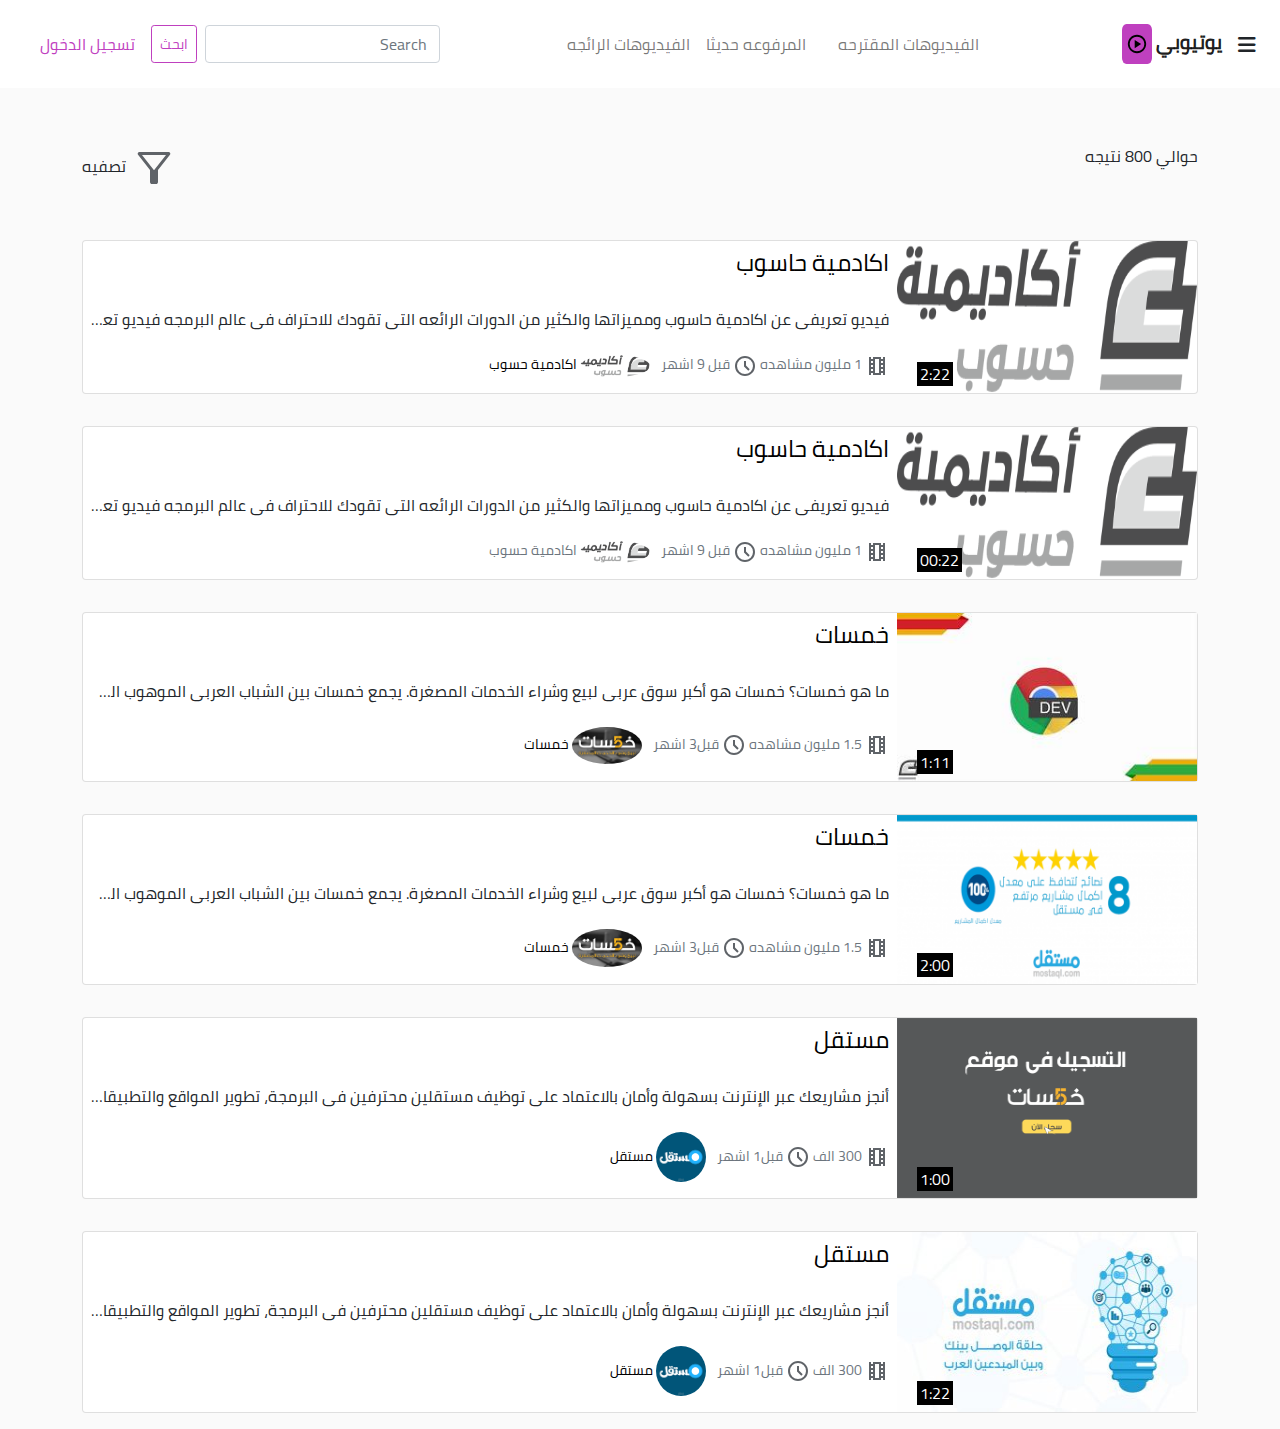
<file: search.html>
<!DOCTYPE html>
<html lang="er" dir="rtl">

<head>
  <meta charset="UTF-8">
  <meta name="viewport" content="width=device-width, initial-scale=1.0">
  <title>يوتيوبي نتائج البحث</title>
  <link rel="stylesheet" href="bootstrap.rtl.css">
  <link rel="stylesheet" href="css/style.css">
  <link rel="stylesheet" href="css/search.css">

  <link rel="stylesheet" href="https://cdnjs.cloudflare.com/ajax/libs/font-awesome/6.4.0/css/all.min.css">
  <!-- jQuery and JS bundle w/ Popper.js -->

  <!--fonawsem-->
</head>

<body>
  <div class="layer"></div>

  <div id="top-menu">
    <div class="container-fluid">
      <!--
            navbar(الصنف الرئيسي)
            navbar-expand-lg( تمدد العناصر على طول القائمه ما دامت الشاشه lg or xlg)
            navbar-light bg-light(الاصناف المسوله عن لون القائمه)
            fixed-top(لتثبيت القائمه في اعلى الصفحه) 
            navbar-brand(يستخدم لكتابة العنوان لل قائمه)  
            -->
            <nav class="navbar navbar-expand-lg navbar-light bg-light fixed-top p-4">
              <i class="fa-solid fa-bars fa-lg" id="toggler"></i>
             <b> 
              <a class="navbar-brand ms-3" href="index.html">يوتيوبي
              <svg class="icon-video p-1" xmlns="http://www.w3.org/2000/svg" height="40px" viewBox="0 -960 960 960" width="30px" fill="#000000"><path d="m380-300 280-180-280-180v360ZM480-80q-83 0-156-31.5T197-197q-54-54-85.5-127T80-480q0-83 31.5-156T197-763q54-54 127-85.5T480-880q83 0 156 31.5T763-763q54 54 85.5 127T880-480q0 83-31.5 156T763-197q-54 54-127 85.5T480-80Zm0-80q134 0 227-93t93-227q0-134-93-227t-227-93q-134 0-227 93t-93 227q0 134 93 227t227 93Zm0-320Z"/></svg>
            </a>
          </b>
              <!--الزر المسؤل عن اضهار القائمه في حال كانت الشاشات md s xs-->
             
              <!--collapse navbar-collapse(مسؤل عن تنضيم العناصر في القائمه)
            nav-item active(خاصه بالعناصر داخل القائمه )
            nav-link(خاصه في الروابط )
            sr-only(تنسيق المحتوى المخفى المطلوب وجوده من اجل بعض التقنيات مثل قارات الشاشه)
            -->
              <div class="collapse navbar-collapse" id="navbarSupportedContent">
                <ul class="navbar-nav mx-lg-auto">
                  <li class="nav-item ps-lg-0">
                    <a class="nav-link" href="index.html" tabindex="1">الفيديوهات المقترحه </a>
                  </li>
                  <li class="nav-item ">
                    <a class="nav-link ms-lg-3" href="#">المرفوعه حديثا</a>
                  </li>
                  <!--القائمه المنسدله
              tabindex="1"(لتحديد عناصر القائمه عن طريق ال tap
              اذا كانت القيمه سالبه يعني ان هاذا العنصر معطل
              ويجب اضافت ال aria-disabled="true"
              )
              -->
      
                  <li class="nav-item">
                    <a class="nav-link " href="#">  الفيديوهات الرائجه</a>
                  </li>
                  </ul>
      
      
                <!--لاننا نستخدم ملف  css right to lft
                فعندما نريد ان نضيف مسافه على اليمين نضيفها على اليسار والعكس صحيح
      
                btn-danger(اعطاء لون )
                btn-outline-danger(لون عند التمرير)
                btn-sm(زر صغير)
                btn-block(لمتداد الزر على طول الحاويه)
                  -->
                <div class="d-flex my-2 my-lg-0 ">
                  <input class="form-control me-sm-2 form-hide" type="search" placeholder="Search" aria-label="Search">
                  <button  onclick="location.href='search.html';" class="btn btn-sm my-2 my-sm-0 form-hide" type="submit">ابحث</button>
                              
                </div>
                    
              </div>
              <i class="fas fa-search me-4 search-icon"></i>
              <a class="nav-link login" href="#" data-bs-toggle="modal" data-bs-target="#loginModel"
              tabindex="-1"> تسجيل الدخول</a>
            </nav>
            <input type="search" class="form-control search-input rtl" placeholder="ابحث هنا">
      
          <!-- Modal 
       -->
          <div class="modal fade" id="loginModel" tabindex="-1">
            <div class="modal-dialog modal-dialog-centered">
              <div class="modal-content">
                <div class="modal-header">
                  <h5 class="modal-title" id="exampleModalLabel">تسجيل الدخول</h5>
                  <button type="button" class="btn-close" data-bs-dismiss="modal" aria-label="Close"></button>
                </div>
                <div class="modal-body">
                  <form>
                    <div class="form-group">
                      <label for="email" class="col-form-label">البريد الكتروني</label>
                      <input type="email" class="form-control" id="email">
                    </div>
                    <div class="form-group">
                      <label for="password" class="col-form-label">كلمة المرور</label>
                      <input type="password" class="form-control" id="password">
                    </div>
                  </form>
                </div>
                <div class="modal-footer">
                  <a href="">نسيت كلمة المرور</a>
                  <a href="" class="mx-auto">انشاء حساب</a>
                  <button type="button" class="btn btn-outline-primary">دخول</button>
                </div>
              </div>
            </div>
          </div>
          <!--side navbar-->
          <div class="row pt-4">
            <div class="wrap pt-4">
              <div class="sidepar">
                <ul class="list-group list-group-flush ps-0">
                    <a href="index.html" class="list-group-item list-group-item-action">
                      <i class="fas fa-home me-2 purple"></i>الصفحه الرئيسيه 
                    </a>
      
                    <a href="index.html" class="list-group-item list-group-item-action">
                      <i class="fa-solid fa-video me-2 purple"></i> الفيديوهات المقترحه
                    </a>
                    
                    <a href="index.html" class="list-group-item list-group-item-action">
                      <i class="fa-solid fa-plus me-2 purple"></i> المرفوعه حديثا
                    </a>
      
                    <a href="index.html" class="list-group-item list-group-item-action">
                      <i class="fa-solid fa-fire me-2 purple"></i>  الفيديوهات الرائجه
      
                    </a>
      
                    <a href="index.html" class="list-group-item list-group-item-action">
                      <i class="fa-solid fa-circle-play me-2 purple"></i>    فيديوهاتي
                    </a>
      
                    <a href="log.html" class="list-group-item list-group-item-action">
                      <i class="fa-solid fa-hourglass me-2 purple"></i>    سجل المشاهده  
                    </a>
      
                    <a href="index.html" class="list-group-item list-group-item-action">
                      <i class="far fa-share-square me-2 purple"></i> الاشتراكات 
                    </a>
      
                    <a href="index.html" class="list-group-item list-group-item-action">
                      <i class="fas fa-film me-2 purple"></i>الافلام والعروض
                    </a>
      
                    <a href="index.html" class="list-group-item list-group-item-action">
                      <i class="fas fa-gamepad me-2 purple"></i>العاب الفيديو
                    </a>
      
                    <a href="index.html" class="list-group-item list-group-item-action">
                      <i class="fas fa-tshirt me-2 purple"></i>الموضه والجمال 
                    </a>
      
                    <a href="index.html" class="list-group-item list-group-item-action">
                      <i class="fa-solid fa-book me-2 purple"></i> محتوى تعليمي
                    </a>
      
                    <a href="index.html" class="list-group-item list-group-item-action">
                      <i class="fas fa-cog me-2 purple"></i> الاعدادات
                    </a>
      
                    <a href="index.html" class="list-group-item list-group-item-action">
                      <i class="fas fa-question me-2 purple"></i> مساعده
                    </a>
      
                    <a href="https://academy.hsoub.com/">
                  دورة تطوير واجهات المستخدم<br>
                  اكادمية حسوب 2024 &copy;
                    </a>
                   </ul>
              </div>
            </div>
          </div>
  </div>

  <!--header search-->
  <div class="search-header pt-5 mt-5">
    <div class="container">
      <div class="row">
<div class="col-6">
حوالي 800 نتيجه
</div> 
<div class="col-6">
<span class="float-end">
  <svg class="icon-search" xmlns="http://www.w3.org/2000/svg" height="48px" viewBox="0 -960 960 960" width="48px" fill="#5f6368"><path d="M440-160q-17 0-28.5-11.5T400-200v-240L161-745q-14-17-4-36t31-19h584q21 0 31 19t-4 36L560-440v240q0 17-11.5 28.5T520-160h-80Zm40-276 240-304H240l240 304Zm0 0Z"/></svg>  تصفيه
</span>
</div> 
      </div>
      <!--انشاء القوائم -->
      <div class="row mt-3">
        <div class="col-md-6 col-lg-3 filter-column">
<div class="text-center">تاريخ التحميل</div>
<hr>
  <label class="d-block">
    <input type="radio" name="checkboxInputName">
    <span>اخر ساعه</span>
  </label>
  <label class="d-block">
    <input type="radio" name="checkboxInputName">
    <span>اليوم</span>
  </label>
  <label class="d-block">
    <input type="radio" name="checkboxInputName">
    <span>هذا الاسبوع</span>
  </label>
  <label class="d-block">
    <input type="radio" name="checkboxInputName">
    <span>هذا الشهر</span>
  </label>
  <label class="d-block">
    <input type="radio" name="checkboxInputName">
    <span>هذا العام</span>
  </label>
        </div>
        <div class="col-md-6 col-lg-3 filter-column">
          <div class="text-center">النوع</div>
          <hr>
            <label class="d-block">
              <input type="radio" name="checkboxInputName2">
              <span>فيديو</span>
            </label>
            <label class="d-block">
              <input type="radio" name="checkboxInputName2">
              <span>قناه</span>
            </label>
            <label class="d-block">
              <input type="radio" name="checkboxInputName2">
              <span>قائمة تشغيل</span>
            </label>
            <label class="d-block">
              <input type="radio" name="checkboxInputName2">
              <span>فيلم</span>
            </label>
            <label class="d-block">
              <input type="radio" name="checkboxInputName2">
              <span>عرض</span>
            </label>
                  </div>

        <div class="col-md-6 col-lg-3 filter-column">
<div class="text-center">التصنيف بحسب</div>
<hr>
  <label class="d-block">
    <input type="radio" name="checkboxInputName3">
<span>مدئ الصلة</span>
  </label>
  <label class="d-block">
    <input type="radio" name="checkboxInputName3">
    <span>تاريخ التحميل</span>
  </label>
  <label class="d-block">
    <input type="radio" name="checkboxInputName3">
    <span>عدد المشاهدات</span>
  </label>
  <label class="d-block">
    <input type="radio" name="checkboxInputName3">
    <span>التقييم</span>
  </label>
          </div>

        <div class="col-md-6 col-lg-3 filter-column">
<div class="text-center">المدة</div>
<hr>
  <label class="d-block">
    <input type="radio" name="checkboxInputName4">
    <span>قصير اقل من(4 دقائق)</span>
  </label>
  <label class="d-block">
    <input type="radio" name="checkboxInputName4">
    <span>طويل (اكثر من 20 دقيقه)</span>
  </label>
 
        </div>

      
      </div>
    </div>
    <!--horizontal card-->
    <div class="container mt-3">
      <div class="row">
          <div class="col-12 my-3">
              <div class="card">
                  <div class="card-horizontal d-md-flex d-block">
                      <div class="card-icons">
                         <a href="watch.html"><img class="img" src="image/HsoubAcademyLogo.png" alt="Card image cap" width="300px" height="150px"></a>
                         <time>2:22</time>
                         <i class="fas fa-play fa-2x play"></i>
                        </div>
                      <div class="card-body p-2">
                        <a href="watch.html" class="text-decoration-none"> <h4 class="card-title">اكادمية حاسوب</h4></a>
                         <p class="card-text"> فيديو تعريفي عن اكادمية حاسوب ومميزاتها والكثير من الدورات الرائعه التي تقودك للاحتراف في عالم البرمجه فيديو تعريفي عن اكادمية حاسوب ومميزاتها والكثير من الدورات الرائعه التي تقودك للاحتراف في عالم البرمجه</p>
                          <small class="text-muted"><svg xmlns="http://www.w3.org/2000/svg" height="24px" viewBox="0 -960 960 960" width="24px" fill="#5f6368"><path d="M160-120v-720h80v80h80v-80h320v80h80v-80h80v720h-80v-80h-80v80H320v-80h-80v80h-80Zm80-160h80v-80h-80v80Zm0-160h80v-80h-80v80Zm0-160h80v-80h-80v80Zm400 320h80v-80h-80v80Zm0-160h80v-80h-80v80Zm0-160h80v-80h-80v80ZM400-200h160v-560H400v560Zm0-560h160-160Z"/></svg>
                            1 مليون مشاهده 
                            <svg xmlns="http://www.w3.org/2000/svg" height="24px" viewBox="0 -960 960 960" width="24px" fill="#5f6368"><path d="m612-292 56-56-148-148v-184h-80v216l172 172ZM480-80q-83 0-156-31.5T197-197q-54-54-85.5-127T80-480q0-83 31.5-156T197-763q54-54 127-85.5T480-880q83 0 156 31.5T763-763q54 54 85.5 127T880-480q0 83-31.5 156T763-197q-54 54-127 85.5T480-80Zm0-400Zm0 320q133 0 226.5-93.5T800-480q0-133-93.5-226.5T480-800q-133 0-226.5 93.5T160-480q0 133 93.5 226.5T480-160Z"/></svg>
                            قبل 9 اشهر
                            <a href="chanel.html" class="text-decoration-none block-icon-name">
                              <img src="image/HsoubAcademyLogo.png" alt="alternetText" class="rounded-circle my-2 ms-2" width="70px">
                              <span class="card-text">اكادمية حسوب</span>
                              </a>
                          </small>

                        </div>
                  </div>
                 
              </div>
          </div>
          <div class="col-12 my-3">
            <div class="card">
                <div class="card-horizontal d-md-flex d-block">
                    <div class="card-icons">
                       <a href="watch.html"><img class="img" src="image/HsoubAcademyLogo.png" alt="Card image cap" width="300px" height="150px"></a>
                       <time>00:22</time>
                       <i class="fas fa-play fa-2x play"></i>
                      </div>
                    <div class="card-body p-2">
                      <a href="watch.html" class="text-decoration-none"> <h4 class="card-title">اكادمية حاسوب</h4></a>
                       <p class="card-text"> فيديو تعريفي عن اكادمية حاسوب ومميزاتها والكثير من الدورات الرائعه التي تقودك للاحتراف في عالم البرمجه فيديو تعريفي عن اكادمية حاسوب ومميزاتها والكثير من الدورات الرائعه التي تقودك للاحتراف في عالم البرمجه</p>
                        <small class="text-muted"><svg xmlns="http://www.w3.org/2000/svg" height="24px" viewBox="0 -960 960 960" width="24px" fill="#5f6368"><path d="M160-120v-720h80v80h80v-80h320v80h80v-80h80v720h-80v-80h-80v80H320v-80h-80v80h-80Zm80-160h80v-80h-80v80Zm0-160h80v-80h-80v80Zm0-160h80v-80h-80v80Zm400 320h80v-80h-80v80Zm0-160h80v-80h-80v80Zm0-160h80v-80h-80v80ZM400-200h160v-560H400v560Zm0-560h160-160Z"/></svg>
                          1 مليون مشاهده 
                          <svg xmlns="http://www.w3.org/2000/svg" height="24px" viewBox="0 -960 960 960" width="24px" fill="#5f6368"><path d="m612-292 56-56-148-148v-184h-80v216l172 172ZM480-80q-83 0-156-31.5T197-197q-54-54-85.5-127T80-480q0-83 31.5-156T197-763q54-54 127-85.5T480-880q83 0 156 31.5T763-763q54 54 85.5 127T880-480q0 83-31.5 156T763-197q-54 54-127 85.5T480-80Zm0-400Zm0 320q133 0 226.5-93.5T800-480q0-133-93.5-226.5T480-800q-133 0-226.5 93.5T160-480q0 133 93.5 226.5T480-160Z"/></svg>
                          قبل 9 اشهر
                         <a href="chanel.html" class="text-decoration-none block-icon-name"></a>
                            <img src="image/HsoubAcademyLogo.png" alt="alternetText" class="rounded-circle my-2 ms-2" width="70px">
                            <span class="card-text">اكادمية حسوب</span>
                            </a>
                         
                        </small>

                      </div>
                </div>
               
            </div>
        </div>
        <div class="col-12 my-3">
          <div class="card">
              <div class="card-horizontal d-md-flex d-block">
                  <div class="card-icons">
                     <a href="watch.html"><img class="img" src="image/devtools.jpg" alt="Card image cap" width="300px" height="150px"></a>
                     <time>1:11</time>
                     <i class="fas fa-play fa-2x play"></i>
                    </div>
                  <div class="card-body p-2">
                    <a href="watch.html" class="text-decoration-none"> <h4 class="card-title">خمسات </h4></a>
                     <p class="card-text">ما هو خمسات؟ خمسات هو أكبر سوق عربي لبيع وشراء الخدمات المصغرة. يجمع خمسات بين الشباب العربي الموهوب المستعد لتقديم خبراته ومهاراته على شكل خدمات مصغرة بأسعار  </p>
                      <small class="text-muted"><svg xmlns="http://www.w3.org/2000/svg" height="24px" viewBox="0 -960 960 960" width="24px" fill="#5f6368"><path d="M160-120v-720h80v80h80v-80h320v80h80v-80h80v720h-80v-80h-80v80H320v-80h-80v80h-80Zm80-160h80v-80h-80v80Zm0-160h80v-80h-80v80Zm0-160h80v-80h-80v80Zm400 320h80v-80h-80v80Zm0-160h80v-80h-80v80Zm0-160h80v-80h-80v80ZM400-200h160v-560H400v560Zm0-560h160-160Z"/></svg>
                       1.5 مليون مشاهده 
                        <svg xmlns="http://www.w3.org/2000/svg" height="24px" viewBox="0 -960 960 960" width="24px" fill="#5f6368"><path d="m612-292 56-56-148-148v-184h-80v216l172 172ZM480-80q-83 0-156-31.5T197-197q-54-54-85.5-127T80-480q0-83 31.5-156T197-763q54-54 127-85.5T480-880q83 0 156 31.5T763-763q54 54 85.5 127T880-480q0 83-31.5 156T763-197q-54 54-127 85.5T480-80Zm0-400Zm0 320q133 0 226.5-93.5T800-480q0-133-93.5-226.5T480-800q-133 0-226.5 93.5T160-480q0 133 93.5 226.5T480-160Z"/></svg>
                        قبل3 اشهر
                        <a href="chanel.html" class="text-decoration-none block-icon-name">
                          <img src="image/72img.png" alt="alternetText" class="rounded-circle my-2 ms-2" width="70px">
                          <span class="card-text">خمسات</span>
                        </a>
                      </small>

                    </div>
              </div>
             
          </div>
      </div>
      <div class="col-12 my-3">
        <div class="card">
            <div class="card-horizontal d-md-flex d-block">
                <div  class="card-icons">
                   <a href="watch.html"><img class="img" src="image/mostaql2.png" alt="Card image cap" width="300px" height="150px"></a>
                   <time>2:00</time>
                   <i class="fas fa-play fa-2x play"></i>
                  </div>
                <div class="card-body p-2">
                  <a href="watch.html" class="text-decoration-none"> <h4 class="card-title">خمسات </h4></a>
                   <p class="card-text">ما هو خمسات؟ خمسات هو أكبر سوق عربي لبيع وشراء الخدمات المصغرة. يجمع خمسات بين الشباب العربي الموهوب المستعد لتقديم خبراته ومهاراته على شكل خدمات مصغرة بأسعار  </p>
                    <small class="text-muted"><svg xmlns="http://www.w3.org/2000/svg" height="24px" viewBox="0 -960 960 960" width="24px" fill="#5f6368"><path d="M160-120v-720h80v80h80v-80h320v80h80v-80h80v720h-80v-80h-80v80H320v-80h-80v80h-80Zm80-160h80v-80h-80v80Zm0-160h80v-80h-80v80Zm0-160h80v-80h-80v80Zm400 320h80v-80h-80v80Zm0-160h80v-80h-80v80Zm0-160h80v-80h-80v80ZM400-200h160v-560H400v560Zm0-560h160-160Z"/></svg>
                     1.5 مليون مشاهده 
                      <svg xmlns="http://www.w3.org/2000/svg" height="24px" viewBox="0 -960 960 960" width="24px" fill="#5f6368"><path d="m612-292 56-56-148-148v-184h-80v216l172 172ZM480-80q-83 0-156-31.5T197-197q-54-54-85.5-127T80-480q0-83 31.5-156T197-763q54-54 127-85.5T480-880q83 0 156 31.5T763-763q54 54 85.5 127T880-480q0 83-31.5 156T763-197q-54 54-127 85.5T480-80Zm0-400Zm0 320q133 0 226.5-93.5T800-480q0-133-93.5-226.5T480-800q-133 0-226.5 93.5T160-480q0 133 93.5 226.5T480-160Z"/></svg>
                      قبل3 اشهر
                      <a href="chanel.html" class="text-decoration-none block-icon-name">
                        <img src="image/72img.png" alt="alternetText" class="rounded-circle my-2 ms-2" width="70px">
                        <span class="card-text">خمسات</span>
                        </a>
                    </small>

                  </div>
            </div>
           
        </div>
    </div>
    <div class="col-12 my-3">
      <div class="card">
          <div class="card-horizontal d-md-flex d-block">
              <div  class="card-icons">
                 <a href="watch.html"><img class="img" src="image/khamsat3.png" alt="Card image cap" width="300px" height="150px"></a>
                 <time>1:00</time>
                 <i class="fas fa-play fa-2x play"></i>
                </div>
              <div class="card-body p-2">
                <a href="watch.html" class="text-decoration-none"> <h4 class="card-title">مستقل </h4></a>
                 <p class="card-text">أنجز مشاريعك عبر الإنترنت بسهولة وأمان بالاعتماد على توظيف مستقلين محترفين في البرمجة، تطوير المواقع والتطبيقات، التصميم، التسويق، الترجمة وغيرها من ...  </p>
                  <small class="text-muted"><svg xmlns="http://www.w3.org/2000/svg" height="24px" viewBox="0 -960 960 960" width="24px" fill="#5f6368"><path d="M160-120v-720h80v80h80v-80h320v80h80v-80h80v720h-80v-80h-80v80H320v-80h-80v80h-80Zm80-160h80v-80h-80v80Zm0-160h80v-80h-80v80Zm0-160h80v-80h-80v80Zm400 320h80v-80h-80v80Zm0-160h80v-80h-80v80Zm0-160h80v-80h-80v80ZM400-200h160v-560H400v560Zm0-560h160-160Z"/></svg>
                   300 الف
                    <svg xmlns="http://www.w3.org/2000/svg" height="24px" viewBox="0 -960 960 960" width="24px" fill="#5f6368"><path d="m612-292 56-56-148-148v-184h-80v216l172 172ZM480-80q-83 0-156-31.5T197-197q-54-54-85.5-127T80-480q0-83 31.5-156T197-763q54-54 127-85.5T480-880q83 0 156 31.5T763-763q54 54 85.5 127T880-480q0 83-31.5 156T763-197q-54 54-127 85.5T480-80Zm0-400Zm0 320q133 0 226.5-93.5T800-480q0-133-93.5-226.5T480-800q-133 0-226.5 93.5T160-480q0 133 93.5 226.5T480-160Z"/></svg>
                    قبل1 اشهر
                    <a href="chanel.html" class="text-decoration-none block-icon-name">
                      <img src="image/images.png" alt="alternetText" class="rounded-circle my-2 ms-2" width="50px">
                      <span class="card-text">مستقل</span>
                      </a>
                  </small>

                </div>
          </div>
         
      </div>
  </div>
  <div class="col-12 my-3">
    <div class="card">
        <div class="card-horizontal d-md-flex d-block">
            <div  class="card-icons">
               <a href="watch.html"><img class="img" src="image/mostaql1.jpg" alt="Card image cap" width="300px" height="150px"></a>
               <time>1:22</time>
               <i class="fas fa-play fa-2x play"></i>
              </div>
            <div class="card-body p-2">
              <a href="watch.html" class="text-decoration-none"> <h4 class="card-title">مستقل </h4></a>
               <p class="card-text">أنجز مشاريعك عبر الإنترنت بسهولة وأمان بالاعتماد على توظيف مستقلين محترفين في البرمجة، تطوير المواقع والتطبيقات، التصميم، التسويق، الترجمة وغيرها من ...  </p>
                <small class="text-muted"><svg xmlns="http://www.w3.org/2000/svg" height="24px" viewBox="0 -960 960 960" width="24px" fill="#5f6368"><path d="M160-120v-720h80v80h80v-80h320v80h80v-80h80v720h-80v-80h-80v80H320v-80h-80v80h-80Zm80-160h80v-80h-80v80Zm0-160h80v-80h-80v80Zm0-160h80v-80h-80v80Zm400 320h80v-80h-80v80Zm0-160h80v-80h-80v80Zm0-160h80v-80h-80v80ZM400-200h160v-560H400v560Zm0-560h160-160Z"/></svg>
                 300 الف
                  <svg xmlns="http://www.w3.org/2000/svg" height="24px" viewBox="0 -960 960 960" width="24px" fill="#5f6368"><path d="m612-292 56-56-148-148v-184h-80v216l172 172ZM480-80q-83 0-156-31.5T197-197q-54-54-85.5-127T80-480q0-83 31.5-156T197-763q54-54 127-85.5T480-880q83 0 156 31.5T763-763q54 54 85.5 127T880-480q0 83-31.5 156T763-197q-54 54-127 85.5T480-80Zm0-400Zm0 320q133 0 226.5-93.5T800-480q0-133-93.5-226.5T480-800q-133 0-226.5 93.5T160-480q0 133 93.5 226.5T480-160Z"/></svg>
                  قبل1 اشهر
                  <a href="chanel.html" class="text-decoration-none block-icon-name">
                    <img src="image/images.png" alt="alternetText" class="rounded-circle my-2 ms-2" width="50px">
                    <span class="card-text">مستقل</span>
                    </a>
                </small>

              </div>
        </div>
       
    </div>
</div>
      </div>
  </div>
  </div>

  <script src="https://code.jquery.com/jquery-3.6.0.min.js"></script>

  <script src="js/bootstrap.js"></script>
  <script src="js/popper.min.js"></script>
    <script src="js/index.js"></script>
    <script src="js/search.js"></script>

</body>

</html>
</file>
<file: css/style.css>
@font-face{
    font-family: cairofont;
    src:url(../fonts/Cairo-Regular.ttf);
 }
 
 body{
    background-color: #fafafa;
    font-family:"cairofont",Arial,sans-serif ;
}
a{
    color:black;
    text-decoration: none !important;
}

 #top-menu .bg-light
{
    background-color: #fff !important ;/* تعني ال (important)
    انهو اتباع هاذا الامر اهم من اتباع الامر الموجود في ملف التنسيق الاساسي 
    يعني لو كان ملف الاساسي فيه الخلفيه بني وهنا احمر سيطبق ال احمر
    */
}
#top-menu .icon-video{
    background-color: #bf40bf;
    border-radius: 15%;
    color:#fff;
}
.navbar .navbar-nav .nav-link:hover
,.navbar .navbar-nav .active>.nav-link{
    background-color: #bf40bf;
    color:#fff;
}
button{
    background-color: transparent !important;
    color:#bf40bf !important;
    border-color: #bf40bf !important;
}

button:hover{
    background-color:#bf40bf !important;
    color:#fff !important;
}
.login{
    color:#bf40bf
}
.modal .modal-header .close{
    background-color: transparent !important;
    color:#bf40bf !important;
}
input.form-control:focus,
button:focus{
    box-shadow: none !important;
}
.card .card-icons{
    position:relative;
}
time{
    position:absolute;
    bottom:10px ;
    left:7px ;
    padding:0px 3px;
    color:#fff;
    background-color: black;
}
.card .play{
    position:absolute;
    top:43%;
    right:41%;
    color:#2c3131c7;
    display:none;
}
.card:hover .play{
    display:inline;
    cursor: pointer;
}
.card:hover{
    transform:translateY(-.9%);

}
.card{
    transition:transform .5s;
}
.card .card-title{
    height: 50px;
    overflow:hidden;
}
/* القائمه الجانبيه */
#top-menu .fa-bars
{
    cursor: pointer;
}
/* sidepar css*/
.sidepar{
    position: fixed;
    z-index: 4;
    right: -19rem;
    transition:all 0.6s ease-in-out ;
    height: 100%;
    background-color: #fff;
    overflow: hidden;
    padding-bottom:90px;
}
.sidepar:hover{
    overflow-y: scroll;
}
.sidepar .purple{
    color:#bf40bf;
}
.sidepar .list-group-item:hover{
background-color: #bf40bf;
color:#fff;
}
.sidepar .list-group-item:hover .purple{
    color:#fff;
}
.sidepar .list-group-item{
    width: 17rem;
}
.wrap.toggled .sidepar{
right: 0rem;
}
/*لتنسيق شريط التمرير  */
.sidepar::-webkit-scrollbar {
    width: 12px; /* عرض شريط التمرير */
  
}
  
  /* تصميم العجلة */
  .sidepar::-webkit-scrollbar-thumb {
    background-color: #888; /* لون العجلة */
    border-radius: 10px; /* تدوير الزوايا */
}
  .layer{
    position:fixed;
    height: 100vh;
    width:100%;
    top:0;
    background-color: rgba(0,0,0,0.5);
    z-index: 3;
    display:none;
 }
 /* ايقونت البحث  */
 .navbar .search-icon{
    color:#bf40bf;
    cursor: pointer;
    padding: 15px 10px;
    position: absolute;
    top: 25px;
    left:135px;
    display:none;
 }
 .navbar .search-icon:hover{
    color:#fff;
    background-color: #bf40bf;
 }
 .search-input{
    position:fixed;
    top:88px;
    border:none;
    padding:6px 23px;
    height: 60px;
    background-color: #efeeee;
    z-index:5;
    display: none;
 }
 .search-input:focus{
    background-color: #efeeee;

 }
 .container-fluid{
    padding: 0px;
    overflow: hidden;
 }
 .img-width{
    width:80px;
 }
 /* للتحكم في زر البحث */
 @media(max-width:1054px)
 {
    .navbar .collapse .form-hide{
        display: none;
    }
    .navbar .search-icon{
        display: inline;
    }
 }
 /*للتحكم في حقل البحث  */
 @media(min-width:1054px){
    .search-input{
        display:none !important;
    }
 }
</file>
<file: css/log.css>
.list-background-color{
    background-color: #fff;
    height:566px
}
.list-group-item.active{
background-color: #bf40bf;
border-color: #bf40bf;
}
.card .card-horizontal .card-body .card-text{
    overflow: hidden;
    white-space: nowrap;
    text-overflow: ellipsis;
}
.card-body {
    min-width: 0;
}
.card .card-horizontal .card-icons .fa-times{
    position:absolute;
    top: 10px;;
    right: 13px;
    color:#2c3131c7;
    cursor: pointer;

}
.img{
    height:100%;
}
.card .card-horizontal .fa-play{
    right: 45%;
}
@media(min-width:767px) and (max-width:1199px){
    .block-icon-name{
           display: block;
           margin-top: 5px;
       }
   }
   @media(max-width:767px){
    .img{
width: 100%;
    }
    .card .card-horizontal time{
        left:10px;
    }
   
}
</file>
<file: css/search.css>
.icon-search{
    cursor: pointer;
}
.search-header .filter-column{
    display:none;
}
input:checked+span{
    color: #bf40bf;
}
time{
    bottom: 7px;
    left: 20px;
}
.img{
    height: 100%;
}
.card .card-horizontal .card-body p{
    white-space: nowrap;/* تضع النص في سطر واحد */
    overflow: hidden;/* بإخفاء النص الذي يتجاوز حدود العنص */
    text-overflow: ellipsis;/* ... */
}
.card-body{
    min-width: 0;
}
@media(max-width:767px){
    .img{
width: 100%;
    }
    .card .card-horizontal time{
        left:10px;
    }
    .card .card-horizontal .fa-play{
        right: 45%;
    }
}
/*للتحكم في اسم القناه مع logo
حسب حجم الشاشه
*/
@media(min-width:768px) and (max-width:991px){
 .block-icon-name{
        display: block;
    }
}
</file>
